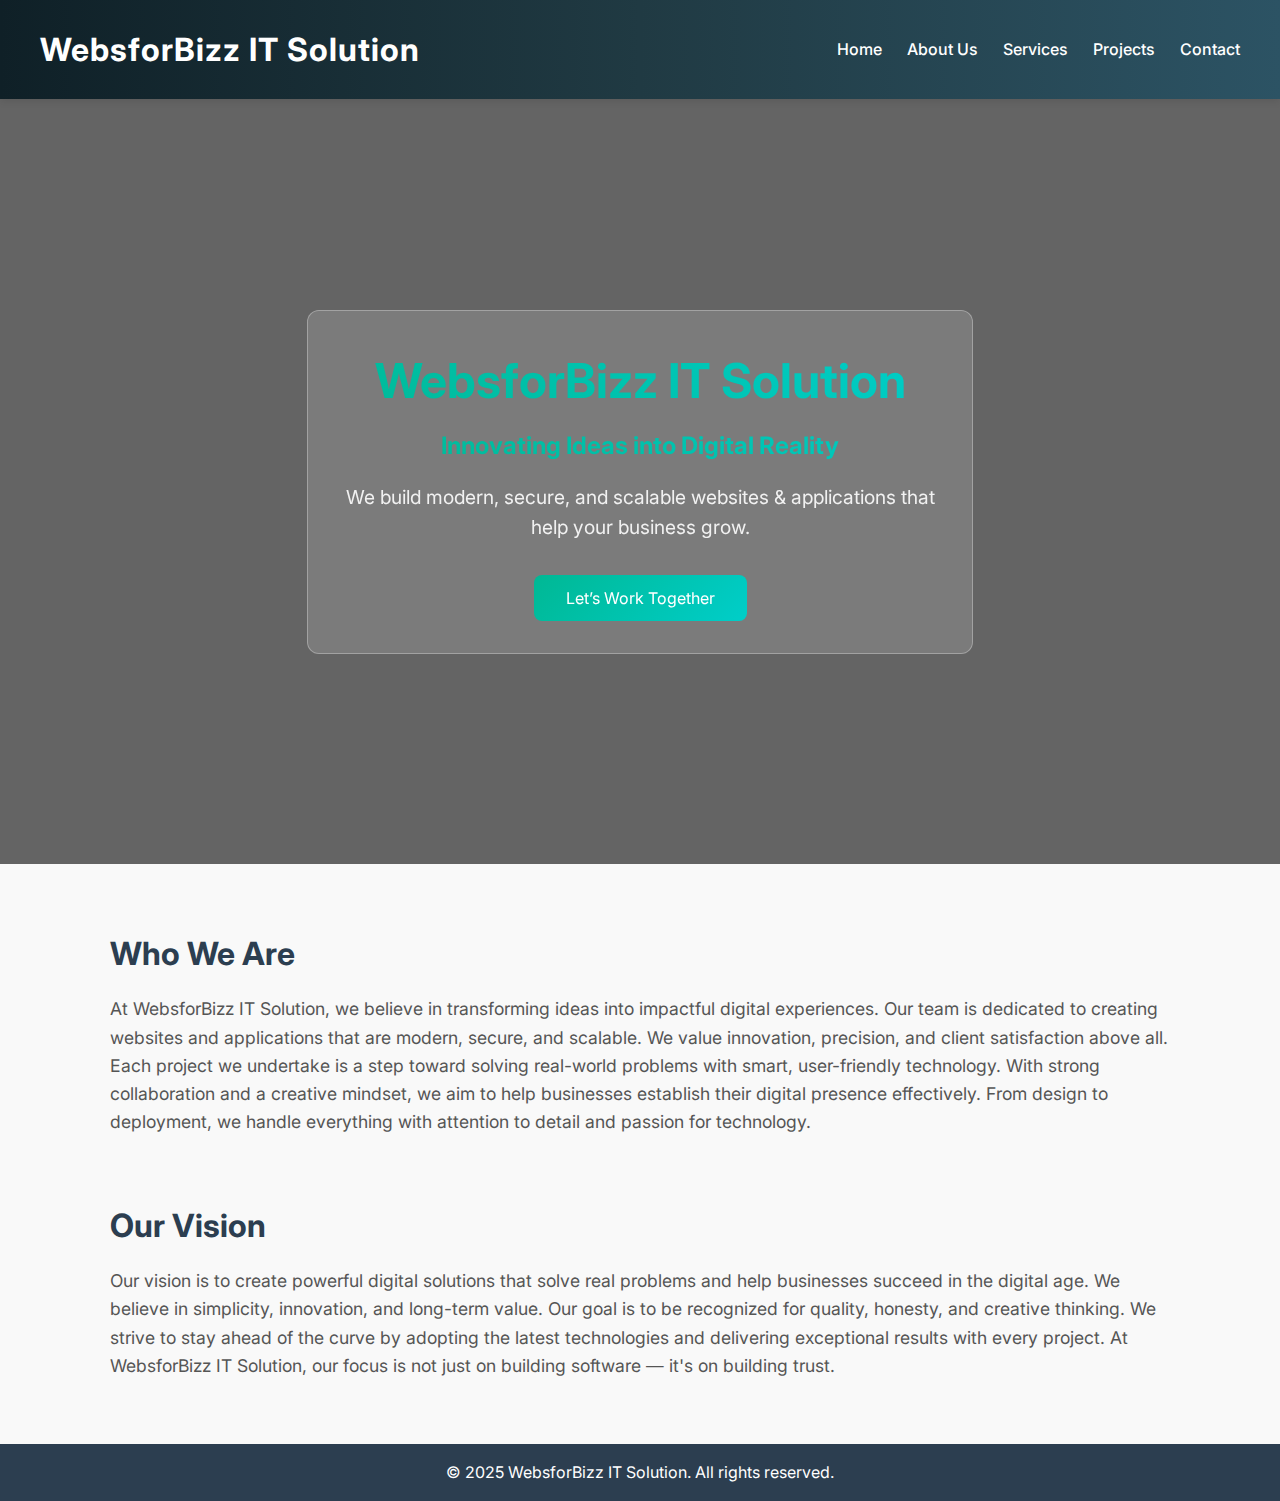
<file: index.html>
<!DOCTYPE html>
<html lang="en">
<head>
  <meta charset="UTF-8" />
  <meta name="viewport" content="width=device-width, initial-scale=1.0" />
  <title>Home - WebsforBizz IT Solution</title>
  <link rel="icon" type="image/png" href="fevicon.png">







  <link href="https://fonts.googleapis.com/css2?family=Inter:wght@400;600;700&display=swap" rel="stylesheet">
  <style>
    * {
      margin: 0;
      padding: 0;
      box-sizing: border-box;
      font-family: 'Inter', sans-serif;
    }

    body {
      background-color: #f9f9f9;
      color: #222;
      line-height: 1.6;
    }

    header {
      background: linear-gradient(to right, #0f2027, #203a43, #2c5364);
      padding: 1.5rem 2rem;
      color: white;
      box-shadow: 0 2px 8px rgba(0,0,0,0.1);
    }

    nav {
      max-width: 1200px;
      margin: auto;
      display: flex;
      justify-content: space-between;
      align-items: center;
    }

    .logo {
      font-size: 2rem;
      font-weight: 700;
      letter-spacing: 1px;
    }

    nav ul {
      list-style: none;
      display: flex;
      gap: 25px;
    }

    nav a {
      text-decoration: none;
      color: white;
      font-weight: 500;
      transition: 0.3s ease;
    }

    nav a:hover {
      color: #00d1b2;
    }

    .hero {
      position: relative;
      height: 85vh;
      display: flex;
      align-items: center;
      justify-content: center;
      text-align: center;
      color: white;
      padding: 0 20px;
      overflow: hidden;
    }

    .hero::before {
      content: '';
      position: absolute;
      top: 0;
      left: 0;
      right: 0;
      bottom: 0;
      background: url('https://images.unsplash.com/photo-1504384308090-c894fdcc538d') no-repeat center center/cover;
      filter: blur(5px);
      z-index: -2;
    }

    .hero::after {
      content: '';
      position: absolute;
      top: 0;
      left: 0;
      right: 0;
      bottom: 0;
      background: rgba(0, 0, 0, 0.6);
      z-index: -1;
    }

    .hero div {
      background: rgba(255, 255, 255, 0.15);
      padding: 2rem;
      border-radius: 12px;
      backdrop-filter: blur(6px);
      border: 1px solid rgba(255, 255, 255, 0.3);
      animation: fadeIn 1.2s ease-in-out;
    }

    .hero h1 {
      font-size: 3rem;
      font-weight: 700;
      background: linear-gradient(45deg, #00b894, #00cec9);
      -webkit-background-clip: text;
      -webkit-text-fill-color: transparent;
    }

    .hero p {
      font-size: 1.2rem;
      margin: 1rem 0 2rem;
      max-width: 600px;
      color: #f1f1f1;
    }

    .btn {
      padding: 0.8rem 2rem;
      background: linear-gradient(135deg, #00b894, #00cec9);
      color: white;
      border: none;
      border-radius: 8px;
      font-size: 1rem;
      cursor: pointer;
      transition: transform 0.3s ease;
    }

    .btn:hover {
      transform: scale(1.05);
    }

    @keyframes fadeIn {
      from { opacity: 0; transform: translateY(20px); }
      to { opacity: 1; transform: translateY(0); }
    }

    .section {
      max-width: 1100px;
      margin: 4rem auto;
      padding: 0 20px;
    }

    .section h2 {
      font-size: 2rem;
      margin-bottom: 1rem;
      color: #2c3e50;
    }

    .section p {
      font-size: 1.1rem;
      color: #555;
    }

    footer {
      background: #2c3e50;
      color: white;
      text-align: center;
      padding: 1rem;
      margin-top: 4rem;
    }
  </style>
</head>
<body>
  <header>
    <nav>
      <div class="logo">WebsforBizz IT Solution</div>
      <ul>
        <li><a href="index.html">Home</a></li>
        <li><a href="about.html">About Us</a></li>
        <li><a href="services.html">Services</a></li>
        <li><a href="projects.html">Projects</a></li>
        <li><a href="contact.html">Contact</a></li>
      </ul>
    </nav>
  </header>

  <section class="hero">
    <div>
      <h1>
        WebsforBizz IT Solution<br>
        <span style="font-size: 1.5rem; display: block; margin-top: 0.5rem;">Innovating Ideas into Digital Reality</span>
      </h1>
      <p>We build modern, secure, and scalable websites & applications that help your business grow.</p>
      <a href="contact.html"><button class="btn">Let’s Work Together</button></a>
    </div>
  </section>

  <section class="section">
    <h2>Who We Are</h2>
    <p>At WebsforBizz IT Solution, we believe in transforming ideas into impactful digital experiences. Our team is dedicated to creating websites and applications that are modern, secure, and scalable. We value innovation, precision, and client satisfaction above all. Each project we undertake is a step toward solving real-world problems with smart, user-friendly technology. With strong collaboration and a creative mindset, we aim to help businesses establish their digital presence effectively. From design to deployment, we handle everything with attention to detail and passion for technology.</p>
  </section>

  <section class="section">
    <h2>Our Vision</h2>
    <p>Our vision is to create powerful digital solutions that solve real problems and help businesses succeed in the digital age. We believe in simplicity, innovation, and long-term value. Our goal is to be recognized for quality, honesty, and creative thinking. We strive to stay ahead of the curve by adopting the latest technologies and delivering exceptional results with every project. At WebsforBizz IT Solution, our focus is not just on building software — it's on building trust.</p>
  </section>

  <footer>
    <p>&copy; 2025 WebsforBizz IT Solution. All rights reserved.</p>
  </footer>
</body>
</html>
</file>
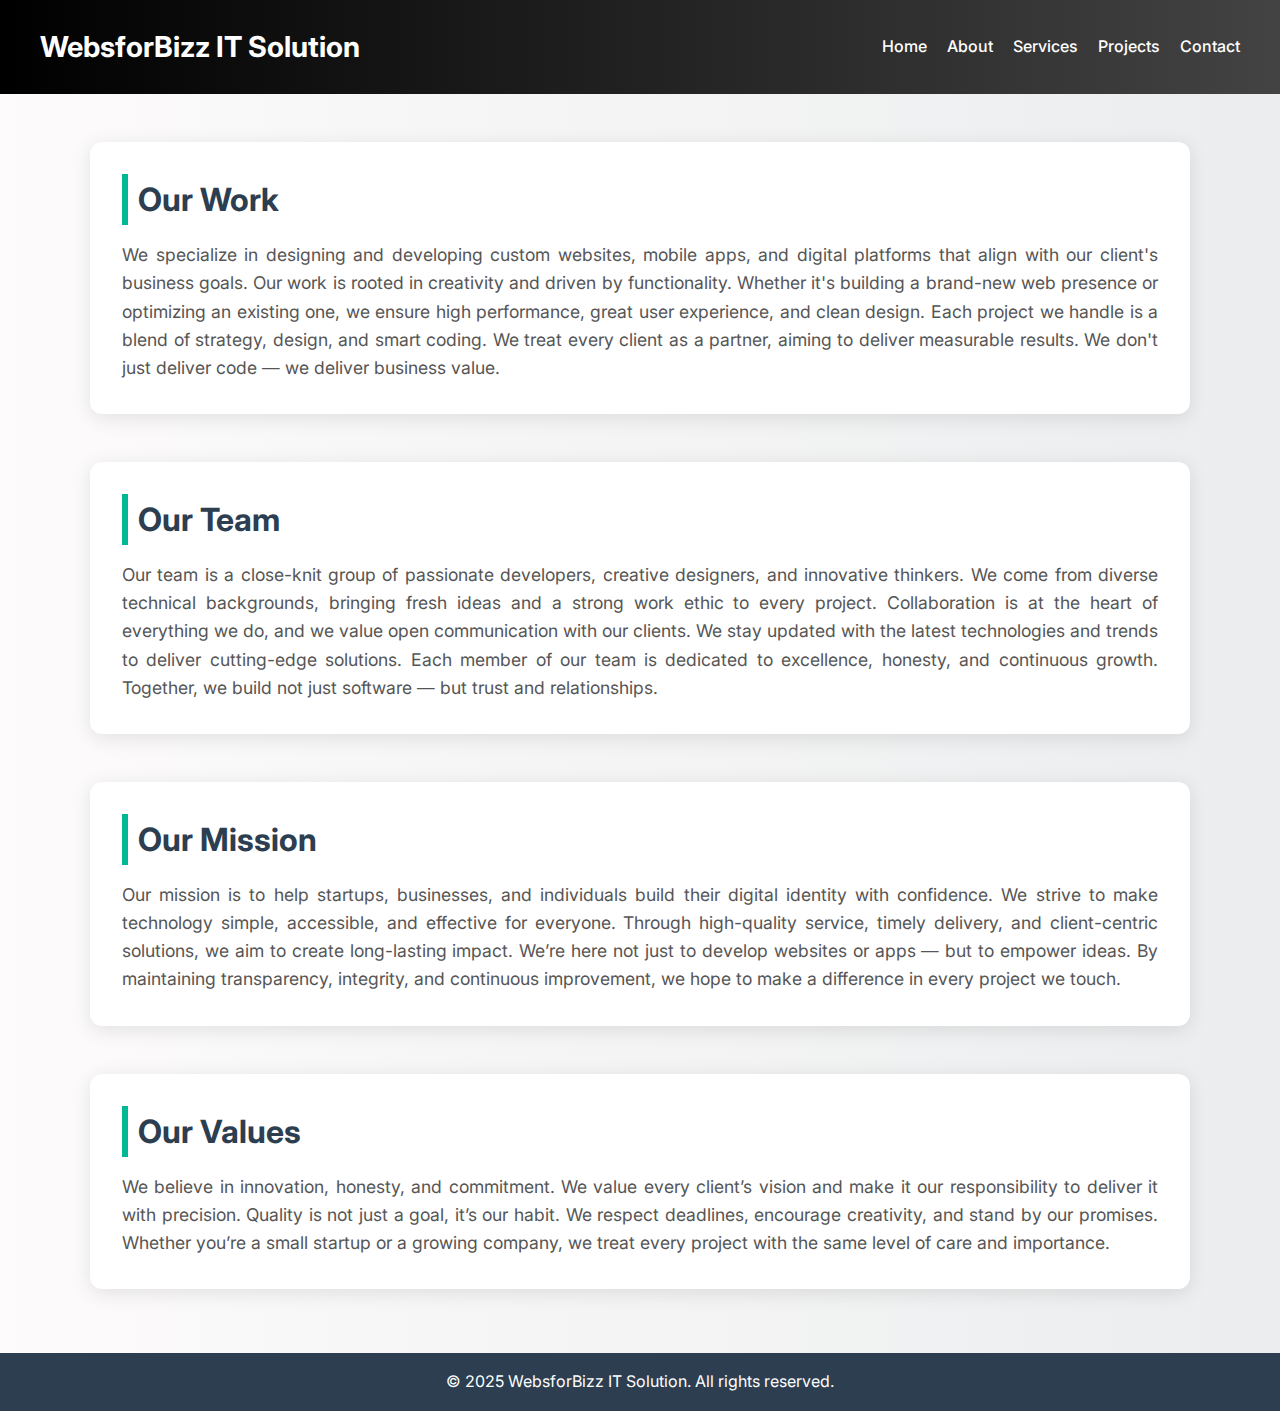
<file: about.html>
<!DOCTYPE html>
<html lang="en">
<head>
  <meta charset="UTF-8" />
  <meta name="viewport" content="width=device-width, initial-scale=1.0" />
  <title>About Us - WebsforBizz IT Solution</title>
  <link href="https://fonts.googleapis.com/css2?family=Inter:wght@400;600;700&display=swap" rel="stylesheet" />
  <style>
    * {
      margin: 0;
      padding: 0;
      box-sizing: border-box;
      font-family: 'Inter', sans-serif;
    }

    body {
      background: linear-gradient(to right, #fdfbfb, #ebedee);
      color: #222;
      line-height: 1.6;
    }

    header {
      background: linear-gradient(to right, #000000, #434343);
      padding: 1.5rem 2rem;
      color: white;
    }

    nav {
      max-width: 1200px;
      margin: auto;
      display: flex;
      justify-content: space-between;
      align-items: center;
    }

    .logo {
      font-size: 1.8rem;
      font-weight: 700;
    }

    nav ul {
      list-style: none;
      display: flex;
      gap: 20px;
    }

    nav a {
      color: white;
      text-decoration: none;
      font-weight: 500;
    }

    nav a:hover {
      color: #00d1b2;
    }

    .about-section {
      max-width: 1100px;
      margin: 3rem auto;
      padding: 2rem;
      background: white;
      border-radius: 12px;
      box-shadow: 0 4px 20px rgba(0,0,0,0.1);
      transition: transform 0.3s ease;
    }

    .about-section:hover {
      transform: translateY(-4px);
    }

    .about-section h2 {
      font-size: 2rem;
      color: #2c3e50;
      margin-bottom: 1rem;
      border-left: 6px solid #00b894;
      padding-left: 10px;
    }

    .about-section p {
      font-size: 1.1rem;
      color: #555;
      text-align: justify;
    }

    footer {
      background: #2c3e50;
      color: white;
      text-align: center;
      padding: 1rem;
      margin-top: 4rem;
    }

    @media (max-width: 768px) {
      nav {
        flex-direction: column;
        gap: 1rem;
      }

      .about-section {
        margin: 1.5rem;
        padding: 1.5rem;
      }
    }
  </style>
</head>
<body>

  <header>
    <nav>
      <div class="logo">WebsforBizz IT Solution</div>
      <ul>
        <li><a href="index.html">Home</a></li>
        <li><a href="about.html">About</a></li>
        <li><a href="services.html">Services</a></li>
        <li><a href="projects.html">Projects</a></li>
        <li><a href="contact.html">Contact</a></li>
      </ul>
    </nav>
  </header>

  <div class="about-section">
    <h2>Our Work</h2>
    <p>We specialize in designing and developing custom websites, mobile apps, and digital platforms that align with our client's business goals. Our work is rooted in creativity and driven by functionality. Whether it's building a brand-new web presence or optimizing an existing one, we ensure high performance, great user experience, and clean design. Each project we handle is a blend of strategy, design, and smart coding. We treat every client as a partner, aiming to deliver measurable results. We don't just deliver code — we deliver business value.</p>
  </div>

  <div class="about-section">
    <h2>Our Team</h2>
    <p>Our team is a close-knit group of passionate developers, creative designers, and innovative thinkers. We come from diverse technical backgrounds, bringing fresh ideas and a strong work ethic to every project. Collaboration is at the heart of everything we do, and we value open communication with our clients. We stay updated with the latest technologies and trends to deliver cutting-edge solutions. Each member of our team is dedicated to excellence, honesty, and continuous growth. Together, we build not just software — but trust and relationships.</p>
  </div>

  <div class="about-section">
    <h2>Our Mission</h2>
    <p>Our mission is to help startups, businesses, and individuals build their digital identity with confidence. We strive to make technology simple, accessible, and effective for everyone. Through high-quality service, timely delivery, and client-centric solutions, we aim to create long-lasting impact. We’re here not just to develop websites or apps — but to empower ideas. By maintaining transparency, integrity, and continuous improvement, we hope to make a difference in every project we touch.</p>
  </div>

  <div class="about-section">
    <h2>Our Values</h2>
    <p>We believe in innovation, honesty, and commitment. We value every client’s vision and make it our responsibility to deliver it with precision. Quality is not just a goal, it’s our habit. We respect deadlines, encourage creativity, and stand by our promises. Whether you’re a small startup or a growing company, we treat every project with the same level of care and importance.</p>
  </div>

  <footer>
    <p>&copy; 2025 WebsforBizz IT Solution. All rights reserved.</p>
  </footer>

</body>
</html>
</file>
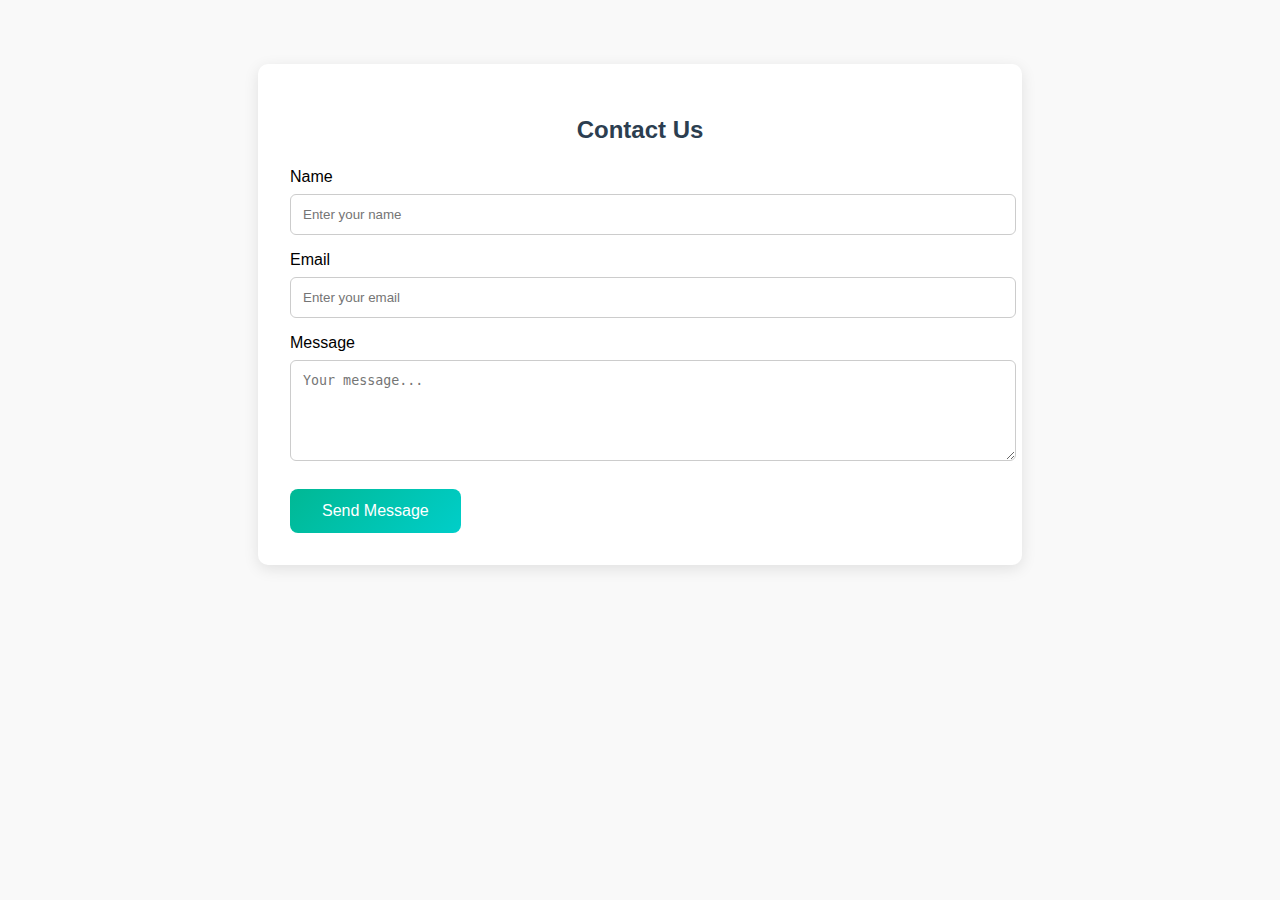
<file: contact.html>
<!DOCTYPE html>
<html lang="en">
<head>
  <meta charset="UTF-8" />
  <meta name="viewport" content="width=device-width, initial-scale=1.0"/>
  <title>Contact - WebsforBizz IT Solution</title>
  <style>
    body {
      font-family: 'Inter', sans-serif;
      margin: 0;
      padding: 0;
      background-color: #f9f9f9;
    }

    .container {
      max-width: 700px;
      margin: 4rem auto;
      padding: 2rem;
      background: white;
      border-radius: 10px;
      box-shadow: 0 4px 15px rgba(0,0,0,0.1);
    }

    h2 {
      text-align: center;
      color: #2c3e50;
      margin-bottom: 1.5rem;
    }

    label {
      display: block;
      margin: 1rem 0 0.5rem;
    }

    input, textarea {
      width: 100%;
      padding: 0.75rem;
      border: 1px solid #ccc;
      border-radius: 6px;
    }

    button {
      margin-top: 1.5rem;
      padding: 0.8rem 2rem;
      background: linear-gradient(135deg, #00b894, #00cec9);
      color: white;
      border: none;
      border-radius: 8px;
      font-size: 1rem;
      cursor: pointer;
    }

    button:hover {
      background: linear-gradient(135deg, #00cec9, #00b894);
    }
  </style>
</head>
<body>
  <div class="container">
    <h2>Contact Us</h2>
    <form>
      <label for="name">Name</label>
      <input type="text" id="name" placeholder="Enter your name" required>

      <label for="email">Email</label>
      <input type="email" id="email" placeholder="Enter your email" required>

      <label for="message">Message</label>
      <textarea id="message" rows="5" placeholder="Your message..." required></textarea>

      <button type="submit">Send Message</button>
    </form>
  </div>
</body>
</html>
</file>
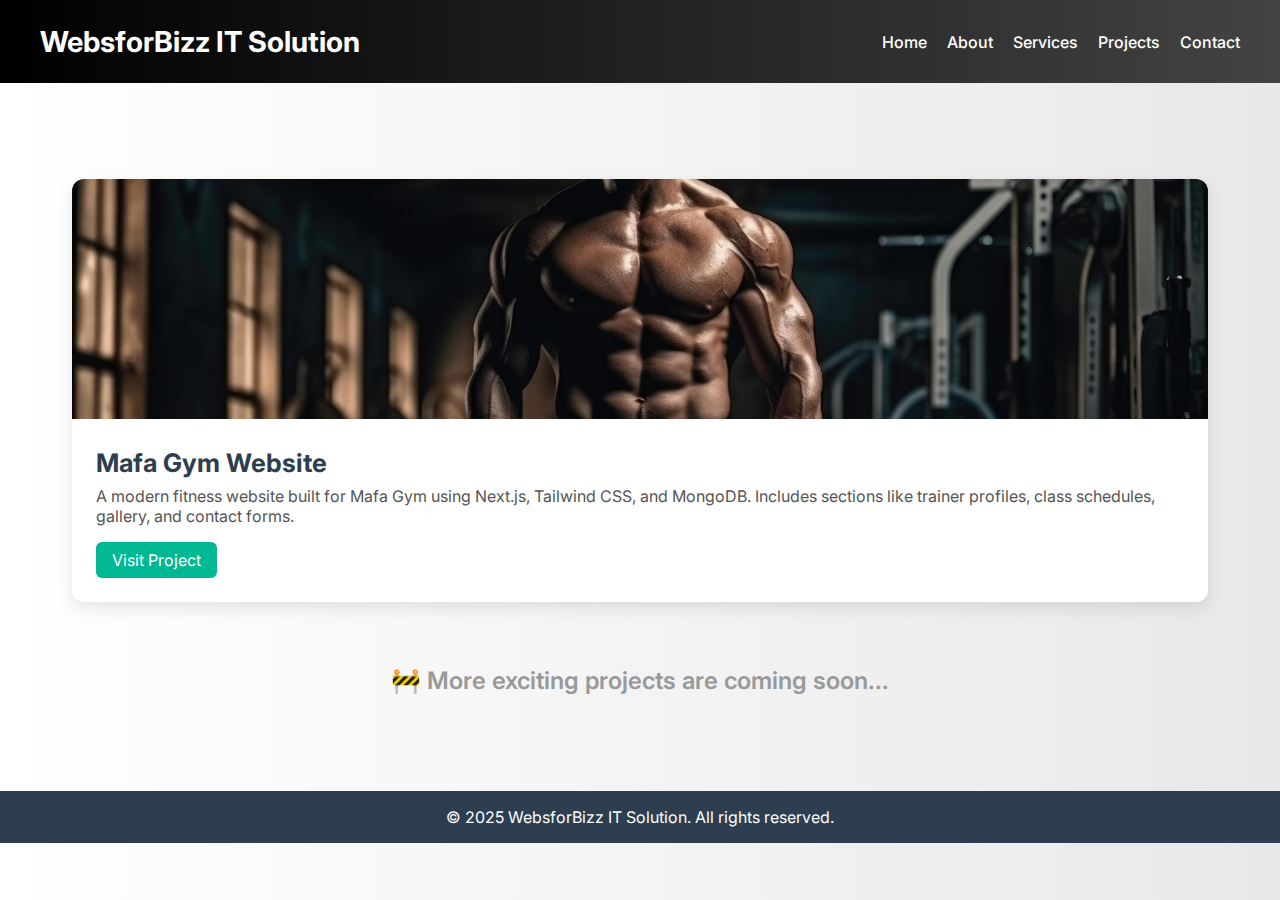
<file: projects.html>
<!DOCTYPE html>
<html lang="en">
<head>
  <meta charset="UTF-8">
  <meta name="viewport" content="width=device-width, initial-scale=1.0">
  <title>Projects - WebsforBizz IT Solution</title>
  <link href="https://fonts.googleapis.com/css2?family=Inter:wght@400;600;700&display=swap" rel="stylesheet">
  <style>
    * {
      margin: 0;
      padding: 0;
      box-sizing: border-box;
      font-family: 'Inter', sans-serif;
    }

    body {
      background: linear-gradient(to right, #ffffff, #e8e8e8);
      color: #333;
    }

    header {
      background: linear-gradient(to right, #000000, #434343);
      padding: 1.5rem 2rem;
      color: white;
    }

    nav {
      max-width: 1200px;
      margin: auto;
      display: flex;
      justify-content: space-between;
      align-items: center;
    }

    .logo {
      font-size: 1.8rem;
      font-weight: 700;
    }

    nav ul {
      list-style: none;
      display: flex;
      gap: 20px;
    }

    nav a {
      color: white;
      text-decoration: none;
      font-weight: 500;
    }

    nav a:hover {
      color: #00d1b2;
    }

    .projects-container {
      max-width: 1200px;
      margin: 4rem auto;
      padding: 2rem;
    }

    .project-card {
      background: white;
      border-radius: 12px;
      box-shadow: 0 6px 16px rgba(0, 0, 0, 0.1);
      overflow: hidden;
      margin-bottom: 2.5rem;
      transition: transform 0.3s ease;
    }

    .project-card:hover {
      transform: translateY(-5px);
    }

    .project-img {
      width: 100%;
      height: 240px;
      object-fit: cover;
      background: #ccc;
    }

    .project-content {
      padding: 1.5rem;
    }

    .project-content h3 {
      font-size: 1.6rem;
      margin-bottom: 0.5rem;
      color: #2c3e50;
    }

    .project-content p {
      font-size: 1rem;
      color: #555;
      margin-bottom: 1rem;
    }

    .project-content a {
      display: inline-block;
      padding: 0.5rem 1rem;
      background-color: #00b894;
      color: white;
      text-decoration: none;
      border-radius: 6px;
      transition: background 0.3s ease;
    }

    .project-content a:hover {
      background-color: #019267;
    }

    .coming-soon {
      text-align: center;
      margin-top: 4rem;
      font-size: 1.5rem;
      font-weight: 600;
      color: #999;
    }

    footer {
      background: #2c3e50;
      color: white;
      text-align: center;
      padding: 1rem;
      margin-top: 4rem;
    }

    @media (max-width: 768px) {
      nav {
        flex-direction: column;
        gap: 1rem;
      }
    }
  </style>
</head>
<body>

  <header>
    <nav>
      <div class="logo">WebsforBizz IT Solution</div>
      <ul>
        <li><a href="index.html">Home</a></li>
        <li><a href="about.html">About</a></li>
        <li><a href="services.html">Services</a></li>
        <li><a href="projects.html">Projects</a></li>
        <li><a href="contact.html">Contact</a></li>
      </ul>
    </nav>
  </header>

  <section class="projects-container">
    <div class="project-card">
        <img src="mafa.png" alt="Mafa Gym" class="project-img">
        <div class="project-content">
        <h3>Mafa Gym Website</h3>
        <p>A modern fitness website built for Mafa Gym using Next.js, Tailwind CSS, and MongoDB. Includes sections like trainer profiles, class schedules, gallery, and contact forms.</p>
        <a href="https://www.mafapune.com" target="_blank">Visit Project</a>
      </div>
    </div>

    <div class="coming-soon">
      🚧 More exciting projects are coming soon...
    </div>
  </section>

  <footer>
    <p>&copy; 2025 WebsforBizz IT Solution. All rights reserved.</p>
  </footer>

</body>
</html>
</file>
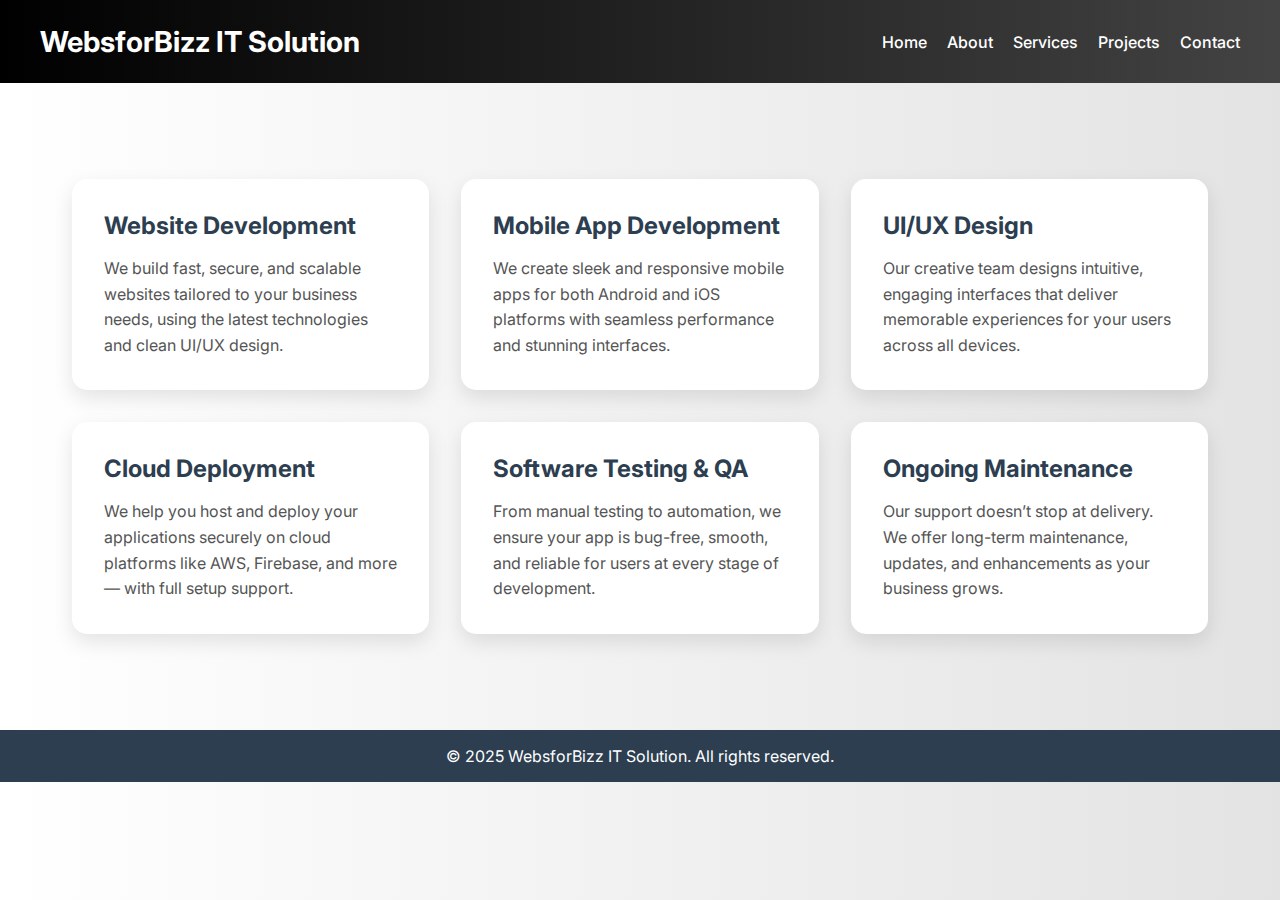
<file: services.html>
<!DOCTYPE html>
<html lang="en">
<head>
  <meta charset="UTF-8">
  <meta name="viewport" content="width=device-width, initial-scale=1.0">
  <title>Services - WebsforBizz IT Solution</title>
  <link href="https://fonts.googleapis.com/css2?family=Inter:wght@400;600;700&display=swap" rel="stylesheet">
  <style>
    * {
      margin: 0;
      padding: 0;
      box-sizing: border-box;
      font-family: 'Inter', sans-serif;
    }

    body {
      background: linear-gradient(to right, #ffffff, #e3e3e3);
      color: #333;
    }

    header {
      background: linear-gradient(to right, #000000, #434343);
      padding: 1.5rem 2rem;
      color: white;
    }

    nav {
      max-width: 1200px;
      margin: auto;
      display: flex;
      justify-content: space-between;
      align-items: center;
    }

    .logo {
      font-size: 1.8rem;
      font-weight: 700;
    }

    nav ul {
      list-style: none;
      display: flex;
      gap: 20px;
    }

    nav a {
      color: white;
      text-decoration: none;
      font-weight: 500;
    }

    nav a:hover {
      color: #00d1b2;
    }

    .services-container {
      max-width: 1200px;
      margin: 4rem auto;
      padding: 2rem;
      display: grid;
      grid-template-columns: repeat(auto-fit, minmax(280px, 1fr));
      gap: 2rem;
    }

    .service-card {
      background: white;
      border-radius: 15px;
      box-shadow: 0 8px 20px rgba(0, 0, 0, 0.1);
      padding: 2rem;
      transition: transform 0.3s ease, box-shadow 0.3s ease;
    }

    .service-card:hover {
      transform: translateY(-8px);
      box-shadow: 0 12px 25px rgba(0, 0, 0, 0.15);
    }

    .service-card h3 {
      margin-bottom: 1rem;
      font-size: 1.5rem;
      color: #2c3e50;
    }

    .service-card p {
      font-size: 1rem;
      color: #555;
      line-height: 1.6;
    }

    footer {
      background: #2c3e50;
      color: white;
      text-align: center;
      padding: 1rem;
      margin-top: 4rem;
    }

    @media (max-width: 768px) {
      nav {
        flex-direction: column;
        gap: 1rem;
      }
    }
  </style>
</head>
<body>
  <header>
    <nav>
      <div class="logo">WebsforBizz IT Solution</div>
      <ul>
        <li><a href="index.html">Home</a></li>
        <li><a href="about.html">About</a></li>
        <li><a href="services.html">Services</a></li>
        <li><a href="projects.html">Projects</a></li>
        <li><a href="contact.html">Contact</a></li>
      </ul>
    </nav>
  </header>

  <section class="services-container">
    <div class="service-card">
      <h3>Website Development</h3>
      <p>We build fast, secure, and scalable websites tailored to your business needs, using the latest technologies and clean UI/UX design.</p>
    </div>
    <div class="service-card">
      <h3>Mobile App Development</h3>
      <p>We create sleek and responsive mobile apps for both Android and iOS platforms with seamless performance and stunning interfaces.</p>
    </div>
    <div class="service-card">
      <h3>UI/UX Design</h3>
      <p>Our creative team designs intuitive, engaging interfaces that deliver memorable experiences for your users across all devices.</p>
    </div>
    <div class="service-card">
      <h3>Cloud Deployment</h3>
      <p>We help you host and deploy your applications securely on cloud platforms like AWS, Firebase, and more — with full setup support.</p>
    </div>
    <div class="service-card">
      <h3>Software Testing & QA</h3>
      <p>From manual testing to automation, we ensure your app is bug-free, smooth, and reliable for users at every stage of development.</p>
    </div>
    <div class="service-card">
      <h3>Ongoing Maintenance</h3>
      <p>Our support doesn’t stop at delivery. We offer long-term maintenance, updates, and enhancements as your business grows.</p>
    </div>
  </section>

  <footer>
    <p>&copy; 2025 WebsforBizz IT Solution. All rights reserved.</p>
  </footer>
</body>
</html>
</file>
